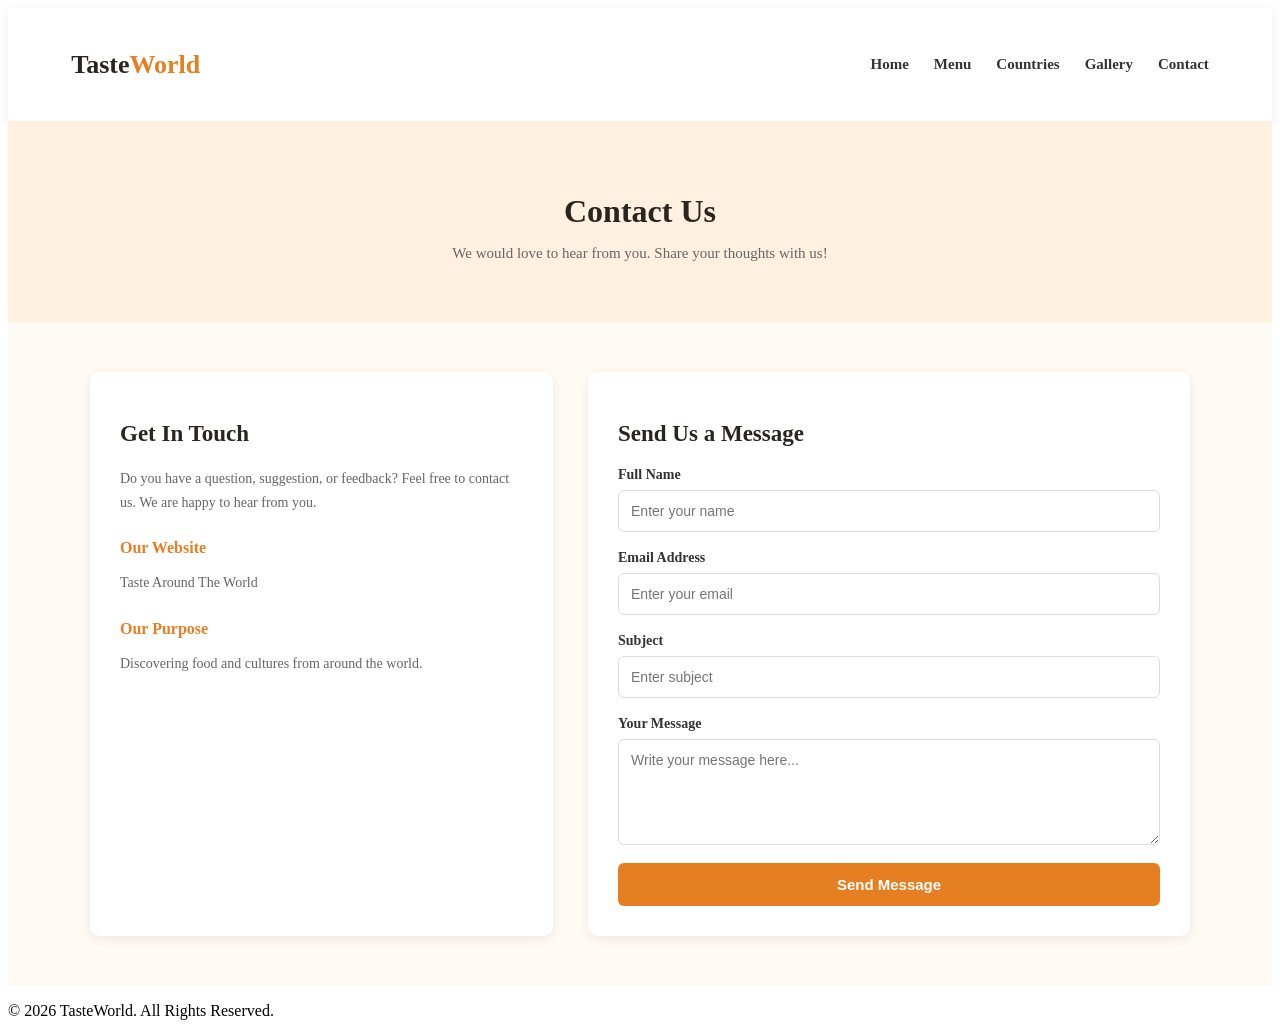
<file: contact.html>
<!DOCTYPE html>
<html lang="en">
<head>
    <meta charset="UTF-8">
    <meta name="viewport" content="width=device-width, initial-scale=1.0">
    <title>Contact Us - TasteWorld</title>
    <link rel="stylesheet" href="style.css">
</head>
<body>

    <!-- Header -->
    <header>
        <h2 class="logo">Taste<span>World</span></h2>

        <nav>
            <a href="index.html">Home</a>
            <a href="menu.html">Menu</a>
            <a href="countries.html">Countries</a>
            <a href="gallery.html">Gallery</a>
            <a href="contact.html" class="active">Contact</a>
        </nav>
    </header>

    <!-- Contact Heading -->
    <section class="contact-heading">
        <h1>Contact Us</h1>
        <p>We would love to hear from you. Share your thoughts with us!</p>
    </section>

    <!-- Contact Section -->
    <section class="contact-section">

        <div class="contact-container">

            <div class="contact-info">
                <h2>Get In Touch</h2>

                <p>
                    Do you have a question, suggestion, or feedback?
                    Feel free to contact us. We are happy to hear from you.
                </p>

                <div class="contact-item">
                    <h3>Our Website</h3>
                    <p>Taste Around The World</p>
                </div>

                <div class="contact-item">
                    <h3>Our Purpose</h3>
                    <p>Discovering food and cultures from around the world.</p>
                </div>
            </div>

            <div class="contact-form">
                <h2>Send Us a Message</h2>

                
<form action="https://formspree.io/f/xzerbydd" method="POST" autocomplete="off">

    <label for="name">Full Name</label>
    <input type="text" id="name" name="name"
           placeholder="Enter your name" required>

    <label for="email">Email Address</label>
    <input type="email" id="email" name="email"
           placeholder="Enter your email" required>

    <label for="subject">Subject</label>
    <input type="text" id="subject" name="subject"
           placeholder="Enter subject" required>

    <label for="message">Your Message</label>
    <textarea id="message" name="message" rows="5"
              placeholder="Write your message here..."
              required></textarea>

    <button type="submit">Send Message</button>

</form>

            </div>

        </div>

    </section>

    <!-- Footer -->
    <footer>
        <p>&copy; <span id="year"></span> TasteWorld. All Rights Reserved.</p>
    </footer>

    <script src="script.js"></script>

</body>
</html>
</file>
<file: style.css>
/* Welcome Section */

/* NAVIGATION BAR */
header {
    display: flex;
    justify-content: space-between;
    align-items: center;
    padding: 20px 5%;
    background-color: #ffffff;
    box-shadow: 0 2px 10px rgba(0, 0, 0, 0.08);
}

.logo {
    font-size: 26px;
    font-weight: bold;
    color: #29251f;
}

.logo span {
    color: #e67e22;
}

nav {
    display: flex;
    align-items: center;
    gap: 25px;
}

nav a {
    text-decoration: none;
    color: #333333;
    font-size: 15px;
    font-weight: bold;
    transition: 0.3s;
}

nav a:hover {
    color: #e67e22;
}

/* MOBILE NAVIGATION */
@media (max-width: 700px) {
    header {
        flex-direction: column;
        gap: 15px;
    }

    nav {
        flex-wrap: wrap;
        justify-content: center;
        gap: 15px;
    }
}

.home-hero {
    min-height: 480px;
    display: flex;
    align-items: center;
    padding: 60px 8%;
    background:
        linear-gradient(rgba(0,0,0,0.58), rgba(0,0,0,0.58)),
        url("https://images.unsplash.com/photo-1504674900247-0877df9cc836?auto=format&fit=crop&w=1600&q=85");
    background-size: cover;
    background-position: center;
}

.hero-content {
    max-width: 650px;
    color: white;
}

.hero-small {
    color: #ffb45e;
    font-weight: bold;
    letter-spacing: 3px;
    font-size: 13px;
    margin-bottom: 18px;
}

.hero-content h1 {
    font-size: 44px;
    line-height: 1.2;
    margin-bottom: 20px;
}

.hero-content > p:not(.hero-small) {
    font-size: 16px;
    line-height: 1.8;
    margin-bottom: 28px;
}

.hero-btn,
.food-day-btn {
    display: inline-block;
    background-color: #e67e22;
    color: white;
    text-decoration: none;
    padding: 13px 25px;
    border-radius: 5px;
    font-weight: bold;
    transition: 0.3s;
}

.hero-btn:hover,
.food-day-btn:hover {
    background-color: #c96512;
}

/* Introduction */
.home-intro {
    text-align: center;
    padding: 55px 10%;
    background-color: #fffaf3;
}

.home-intro h2 {
    font-size: 29px;
    color: #29251f;
    margin-bottom: 15px;
}

.home-intro p {
    max-width: 750px;
    margin: auto;
    color: #666;
    line-height: 1.8;
    font-size: 15px;
}

/* Featured Dishes */
.featured-section {
    padding: 55px 5%;
    background-color: white;
}

.home-section-heading {
    text-align: center;
    margin-bottom: 35px;
}

.home-section-heading > p {
    color: #e67e22;
    font-weight: bold;
    letter-spacing: 2px;
    font-size: 12px;
    margin-bottom: 10px;
}

.home-section-heading h2 {
    font-size: 30px;
    color: #29251f;
    margin-bottom: 10px;
}

.home-section-heading span {
    color: #777;
    font-size: 14px;
}

.featured-container {
    display: grid;
    grid-template-columns: repeat(3, minmax(0, 1fr));
    gap: 25px;
    max-width: 1150px;
    margin: auto;
}

.featured-card {
    background-color: #fffaf3;
    border-radius: 10px;
    overflow: hidden;
    box-shadow: 0 3px 12px rgba(0,0,0,0.08);
    transition: 0.3s;
}

.featured-card:hover {
    transform: translateY(-6px);
}

.featured-card img {
    width: 100%;
    height: 220px;
    object-fit: cover;
    display: block;
}

.featured-info {
    padding: 20px;
}

.featured-info h3 {
    color: #29251f;
    font-size: 20px;
    margin-bottom: 8px;
}

.featured-info .food-origin {
    color: #e67e22;
    font-weight: bold;
    font-size: 13px;
    margin-bottom: 12px;
}

.featured-info p:not(.food-origin) {
    color: #666;
    font-size: 14px;
    line-height: 1.7;
    margin-bottom: 15px;
}

.featured-info a {
    color: #e67e22;
    text-decoration: none;
    font-weight: bold;
    font-size: 14px;
}

/* Food of the Day */
.food-day-section {
    display: grid;
    grid-template-columns: 1fr 1fr;
    gap: 40px;
    align-items: center;
    padding: 60px 8%;
    background-color: #fff0df;
}

.food-day-image img {
    width: 100%;
    height: 350px;
    object-fit: cover;
    border-radius: 10px;
    display: block;
}

.food-day-label {
    color: #e67e22;
    font-size: 12px;
    font-weight: bold;
    letter-spacing: 2px;
    margin-bottom: 15px;
}

.food-day-info h2 {
    color: #29251f;
    font-size: 29px;
    margin-bottom: 18px;
}

.food-day-info > p:not(.food-day-label) {
    color: #666;
    line-height: 1.8;
    font-size: 14px;
    margin-bottom: 15px;
}

.food-day-btn {
    margin-top: 10px;
}

/* Explore Countries */
.home-explore {
    text-align: center;
    padding: 60px 10%;
    background-color: #29251f;
    color: white;
}

.home-explore h2 {
    font-size: 28px;
    margin-bottom: 15px;
}

.home-explore p {
    max-width: 700px;
    margin: 0 auto 25px;
    color: #ddd;
    line-height: 1.8;
    font-size: 15px;
}

/* Home Page Responsive Design */
@media(max-width: 900px) {
    .featured-container {
        grid-template-columns: repeat(2, minmax(0, 1fr));
    }

    .food-day-section {
        gap: 25px;
        padding: 45px 5%;
    }

    .hero-content h1 {
        font-size: 36px;
    }
}

@media(max-width: 600px) {
    .home-hero {
        min-height: 420px;
        padding: 45px 7%;
    }

    .hero-content h1 {
        font-size: 30px;
    }

    .featured-container {
        grid-template-columns: 1fr;
    }

    .food-day-section {
        grid-template-columns: 1fr;
    }

    .food-day-image img {
        height: 250px;
    }

    .home-intro h2,
    .home-section-heading h2,
    .home-explore h2 {
        font-size: 24px;
    }
}



/* MENU SECTION */

.menu-section {
    padding: 35px 5%;
    background-color: #fffaf3;
}

/* FILTER BUTTONS */

.filter-buttons {
    display: flex;
    justify-content: center;
    flex-wrap: wrap;
    gap: 10px;
    margin-bottom: 30px;
}

.filter-btn {
    padding: 10px 22px;
    border: none;
    background-color: #eeeeee;
    color: #333;
    border-radius: 25px;
    cursor: pointer;
    font-weight: bold;
    font-size: 14px;
    transition: 0.3s;
}

.filter-btn:hover,
.filter-btn.active {
    background-color: #e67e22;
    color: white;
}

/* FOOD GRID */

.menu-container {
    display: grid;
    grid-template-columns: repeat(4, minmax(0, 1fr));
    gap: 22px;
    align-items: stretch;
}

/* FOOD CARDS */

.menu-card {
    background-color: white;
    border-radius: 10px;
    overflow: hidden;
    box-shadow: 0 3px 12px rgba(0,0,0,0.08);
    transition: transform 0.3s ease;
    min-width: 0;
}

.menu-card:hover {
    transform: translateY(-5px);
}

/* FOOD IMAGES */

.menu-card img {
    display: block;
    width: 100%;
    height: 160px;
    object-fit: cover;
}

/* FOOD INFORMATION */

.menu-info {
    padding: 15px;
}

.menu-info h3 {
    color: #29251f;
    font-size: 17px;
    margin-bottom: 8px;
}

.menu-info p {
    color: #666;
    font-size: 13px;
    line-height: 1.5;
    margin-bottom: 7px;
}

.menu-info h4 {
    color: #e67e22;
    font-size: 15px;
    margin-top: 12px;
}

/* TABLET */

@media (max-width: 900px) {
    .menu-container {
        grid-template-columns: repeat(2, minmax(0, 1fr));
    }
}

/* MOBILE */

@media (max-width: 500px) {
    .menu-container {
        grid-template-columns: 1fr;
    }

    .menu-heading h1 {
        font-size: 25px;
    }

    .menu-section {
        padding: 25px 15px;
    }
}

/* =========================
   COUNTRIES PAGE
========================= */

.countries-heading {
    background-color: #fff0df;
    text-align: center;
    padding: 45px 20px;
}

.countries-heading h1 {
    font-size: 32px;
    color: #29251f;
    margin-bottom: 12px;
}

.countries-heading p {
    color: #666;
    font-size: 15px;
}

.countries-section {
    padding: 40px 5%;
    background-color: #fffaf3;
}

.countries-section > h2 {
    text-align: center;
    font-size: 25px;
    margin-bottom: 30px;
    color: #29251f;
}

.countries-container {
    display: grid;
    grid-template-columns: repeat(4, minmax(0, 1fr));
    gap: 22px;
}

.country-card {
    background-color: white;
    border-radius: 10px;
    overflow: hidden;
    box-shadow: 0 3px 12px rgba(0,0,0,0.08);
    transition: 0.3s;
}

.country-card:hover {
    transform: translateY(-5px);
}

.country-card img {
    width: 100%;
    height: 170px;
    object-fit: cover;
    display: block;
}

.country-info {
    padding: 16px;
}

.country-info h3 {
    font-size: 19px;
    margin-bottom: 12px;
    color: #29251f;
}

.country-info p {
    font-size: 13px;
    color: #666;
    line-height: 1.6;
    margin-bottom: 10px;
}

.country-info h4 {
    color: #e67e22;
    font-size: 14px;
    margin-bottom: 7px;
}

/* TABLET */

@media (max-width: 900px) {
    .countries-container {
        grid-template-columns: repeat(2, 1fr);
    }
}

/* MOBILE */

@media (max-width: 500px) {
    .countries-container {
        grid-template-columns: 1fr;
    }
}

/* =========================
   GALLERY PAGE
========================= */

.gallery-heading {
    background-color: #fff0df;
    text-align: center;
    padding: 45px 20px;
}

.gallery-heading h1 {
    font-size: 32px;
    color: #29251f;
    margin-bottom: 12px;
}

.gallery-heading p {
    color: #666;
    font-size: 15px;
}

.gallery-section {
    padding: 35px 5%;
    background-color: #fffaf3;
}

/* GALLERY FILTERS */

.gallery-filters {
    display: flex;
    justify-content: center;
    flex-wrap: wrap;
    gap: 10px;
    margin-bottom: 30px;
}

.gallery-btn {
    padding: 10px 22px;
    border: none;
    background-color: #eee;
    color: #333;
    border-radius: 25px;
    cursor: pointer;
    font-weight: bold;
    transition: 0.3s;
}

.gallery-btn:hover,
.gallery-btn.active {
    background-color: #e67e22;
    color: white;
}

/* GALLERY GRID */

.gallery-container {
    display: grid;
    grid-template-columns: repeat(4, minmax(0, 1fr));
    gap: 18px;
}

.gallery-item {
    position: relative;
    overflow: hidden;
    border-radius: 10px;
    height: 220px;
    background-color: #eee;
}

.gallery-item img {
    width: 100%;
    height: 100%;
    object-fit: cover;
    display: block;
    transition: transform 0.4s;
}

.gallery-item:hover img {
    transform: scale(1.08);
}

/* IMAGE TEXT */

.gallery-overlay {
    position: absolute;
    bottom: 0;
    left: 0;
    width: 100%;
    padding: 25px 12px 12px;
    color: white;
    background: linear-gradient(
        transparent,
        rgba(0,0,0,0.8)
    );
}

.gallery-overlay h3 {
    font-size: 16px;
    margin-bottom: 5px;
}

.gallery-overlay p {
    font-size: 13px;
}

/* TABLET */

@media (max-width: 900px) {
    .gallery-container {
        grid-template-columns: repeat(2, 1fr);
    }
}

/* MOBILE */

@media (max-width: 500px) {
    .gallery-container {
        grid-template-columns: 1fr;
    }

    .gallery-heading h1 {
        font-size: 25px;
    }
}

/* CONTACT PAGE */

.contact-heading {
    background-color: #fff0df;
    text-align: center;
    padding: 45px 20px;
}

.contact-heading h1 {
    font-size: 32px;
    color: #29251f;
    margin-bottom: 12px;
}

.contact-heading p {
    color: #666;
    font-size: 15px;
}

.contact-section {
    padding: 50px 5%;
    background-color: #fffaf3;
}

.contact-container {
    display: grid;
    grid-template-columns: 1fr 1.3fr;
    gap: 35px;
    max-width: 1100px;
    margin: auto;
}

.contact-info,
.contact-form {
    background-color: white;
    padding: 30px;
    border-radius: 10px;
    box-shadow: 0 3px 12px rgba(0, 0, 0, 0.08);
}

.contact-info h2,
.contact-form h2 {
    color: #29251f;
    font-size: 23px;
    margin-bottom: 20px;
}

.contact-info p {
    color: #666;
    line-height: 1.7;
    font-size: 14px;
}

.contact-item {
    margin-top: 25px;
}

.contact-item h3 {
    color: #e67e22;
    font-size: 16px;
    margin-bottom: 7px;
}

.contact-form form {
    display: flex;
    flex-direction: column;
}

.contact-form label {
    margin-bottom: 7px;
    color: #333;
    font-weight: bold;
    font-size: 14px;
}

.contact-form input,
.contact-form textarea {
    padding: 12px;
    margin-bottom: 18px;
    border: 1px solid #ddd;
    border-radius: 6px;
    font-size: 14px;
    font-family: Arial, sans-serif;
    outline: none;
}

.contact-form input:focus,
.contact-form textarea:focus {
    border-color: #e67e22;
}

.contact-form textarea {
    resize: vertical;
}

.contact-form button {
    background-color: #e67e22;
    color: white;
    padding: 13px;
    border: none;
    border-radius: 6px;
    font-size: 15px;
    font-weight: bold;
    cursor: pointer;
    transition: 0.3s;
}

.contact-form button:hover {
    background-color: #c96512;
}

#formMessage {
    margin-top: 15px;
    font-size: 14px;
    color: green;
}

@media(max-width: 700px) {
    .contact-container {
        grid-template-columns: 1fr;
    }

    .contact-heading h1 {
        font-size: 26px;
    }
}

/* SEARCH FOOD SECTION */
.search-section {
    padding: 45px 20px;
    text-align: center;
    background-color: #fff0df;
}

.search-section h2 {
    font-size: 27px;
    color: #29251f;
    margin-bottom: 10px;
}

.search-section p {
    color: #666;
    margin-bottom: 22px;
}

.search-box {
    display: flex;
    justify-content: center;
    max-width: 550px;
    margin: auto;
    gap: 10px;
}

.search-box input {
    flex: 1;
    padding: 13px;
    border: 1px solid #ddd;
    border-radius: 6px;
    font-size: 15px;
}

.search-box button {
    padding: 13px 22px;
    background-color: #e67e22;
    color: white;
    border: none;
    border-radius: 6px;
    cursor: pointer;
    font-weight: bold;
}

.search-box button:hover {
    background-color: #c96512;
}

#searchResults {
    margin-top: 20px;
    color: #333;
}

.search-result {
    display: inline-block;
    margin: 5px;
    padding: 10px 16px;
    background: white;
    border-radius: 6px;
    color: #e67e22;
    text-decoration: none;
    font-weight: bold;
}

.search-result:hover {
    background-color: #e67e22;
    color: white;
}

@media (max-width: 500px) {
    .search-box {
        flex-direction: column;
    }
}

/* RECIPE BUTTON */
.recipe-btn {
    background-color: #e67e22;
    color: white;
    border: none;
    padding: 10px 16px;
    border-radius: 6px;
    cursor: pointer;
    margin-top: 12px;
    font-weight: bold;
}

.recipe-btn:hover {
    background-color: #c96512;
}

/* RECIPE MODAL */
.recipe-modal {
    display: none;
    position: fixed;
    z-index: 1000;
    top: 0;
    left: 0;
    width: 100%;
    height: 100%;
    background: rgba(0, 0, 0, 0.65);
    overflow-y: auto;
    padding: 30px 15px;
}

.recipe-content {
    background: white;
    width: 100%;
    max-width: 500px;
    max-height: 65vh;
    overflow-y: auto;
    padding: 30px;
    border-radius: 12px;
    position: relative;
}

.recipe-content h2 {
    color: #e67e22;
    margin-bottom: 10px;
}

.recipe-content h3 {
    margin-top: 20px;
    margin-bottom: 10px;
}

.recipe-content li {
    margin-bottom: 8px;
    line-height: 1.5;
}

.close-recipe {
    position: absolute;
    top: 10px;
    right: 15px;
    border: none;
    background: none;
    font-size: 30px;
    cursor: pointer;
}
</file>
